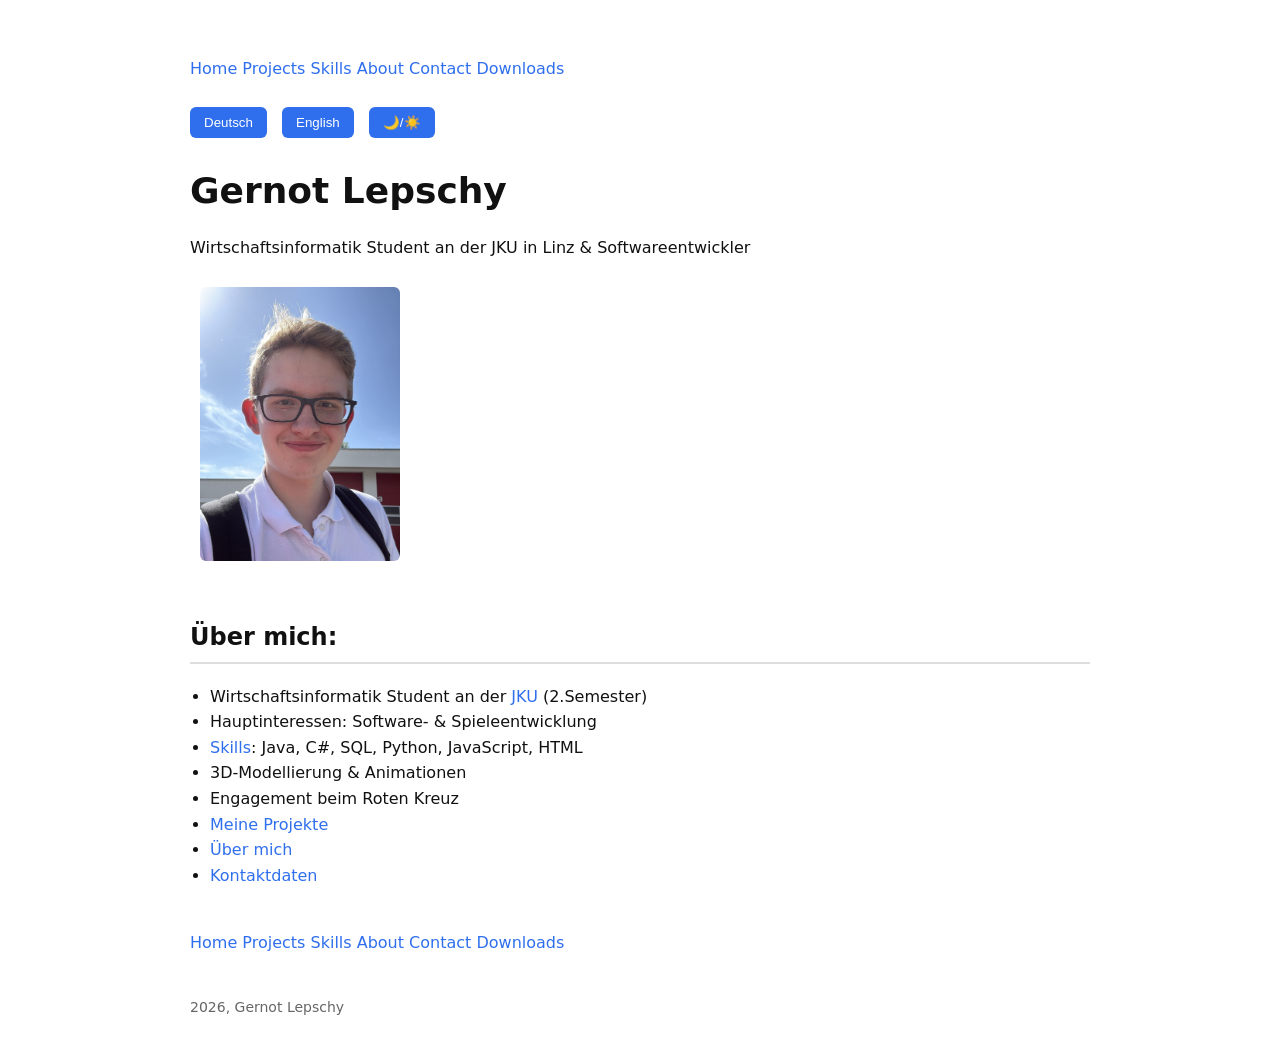
<file: index.html>
<!DOCTYPE html>
<html lang="de">
<head>
<meta charset="UTF-8">
<title>Gernot Lepschy | Software Developer Portfolio</title>
<link rel="stylesheet" href="app.css">
</head>
<body>
    <br><a href="index.html">Home</a>
    <a href ="projects.html">Projects</a>
    <a href ="skills.html">Skills</a>
    <a href ="about.html">About</a>
    <a href ="contact.html">Contact</a>
    <a href ="downloads.html">Downloads</a><br><br>
	<button onclick="setLanguage('de')"> Deutsch </button>
	<button onclick="setLanguage('en')"> English </button>
    <button onclick="toggleDarkMode()">🌙/☀️</button>
    
	<h1 id = "title"></h1>
    <p id = "description"></p>

    <img src="Images/gernot_lepschy_prof.jpg" alt="Gernot Lepschy" width="200">
    <h2 id="about_title"></h2>
    <ul id="about_list"></ul>
    <script src = "script.js"></script>
    <br><a href="index.html">Home</a>
    <a href ="projects.html">Projects</a>
    <a href ="skills.html">Skills</a>
    <a href ="about.html">About</a>
    <a href ="contact.html">Contact</a>
    <a href ="downloads.html">Downloads</a>
	<p>2026, Gernot Lepschy</p>
</body>
</html>
</file>
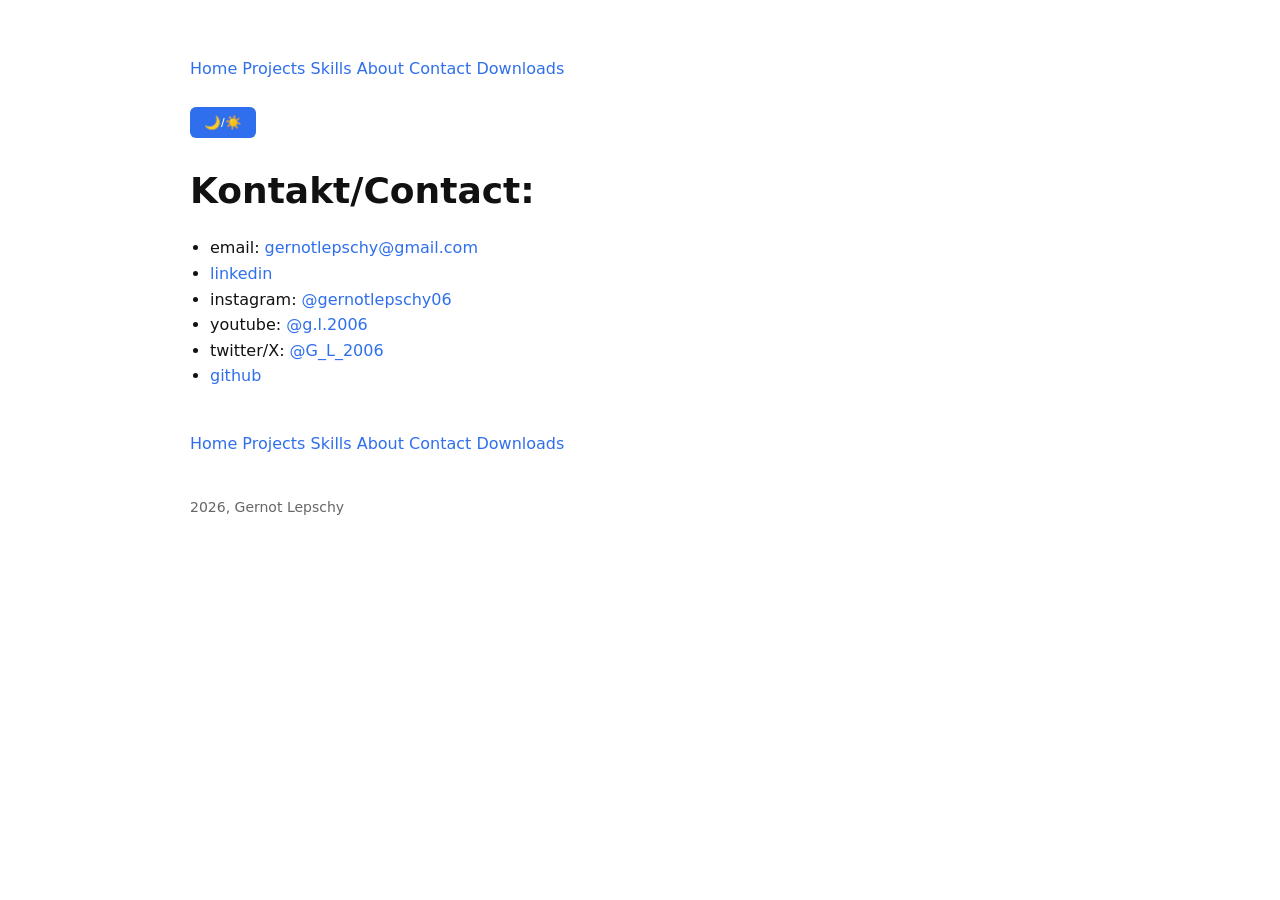
<file: contact.html>
<!DOCTYPE html>
<html lang="de">
<head>
<meta charset="UTF-8">
<title>Projekte</title>
<link rel="stylesheet" href="app.css">
</head>
<body>
    <br><a href="index.html">Home</a>
    <a href ="projects.html">Projects</a>
    <a href ="skills.html">Skills</a>
    <a href ="about.html">About</a>
    <a href ="contact.html">Contact</a>
    <a href ="downloads.html">Downloads</a><br><br>
    <button onclick="toggleDarkMode()">🌙/☀️</button>
    <h1>Kontakt/Contact:</h1>

    <ul>
        <li>email: <a href="mailto:gernotlepschy@gmail.com">gernotlepschy@gmail.com</a></li>
        <li><a href="https://www.linkedin.com/in/gernot-lepschy-0455b2391?utm_source=share&utm_campaign=share_via&utm_content=profile&utm_medium=ios_app">linkedin</a></li>
        <li>instagram: <a href="https://www.instagram.com/gernotlepschy06?igsh=MWtsdXE0cm5qdndtNw%3D%3D&utm_source=qr">@gernotlepschy06</a></li>
        <li>youtube: <a href="https://www.youtube.com/@g.l.2006">@g.l.2006</a></li>
        <li>twitter/X: <a href="https://x.com/g_l_2006?s=11">@G_L_2006</a></li>
        <li><a href="https://github.com/GL2006">github</a></li>
    </ul>

    <br><a href="index.html">Home</a>
    <a href ="projects.html">Projects</a>
    <a href ="skills.html">Skills</a>
    <a href ="about.html">About</a>
    <a href ="contact.html">Contact</a>
    <a href ="downloads.html">Downloads</a>
    <script src = "script.js"></script>
    <p>2026, Gernot Lepschy</p>
</body>
</html>
</file>
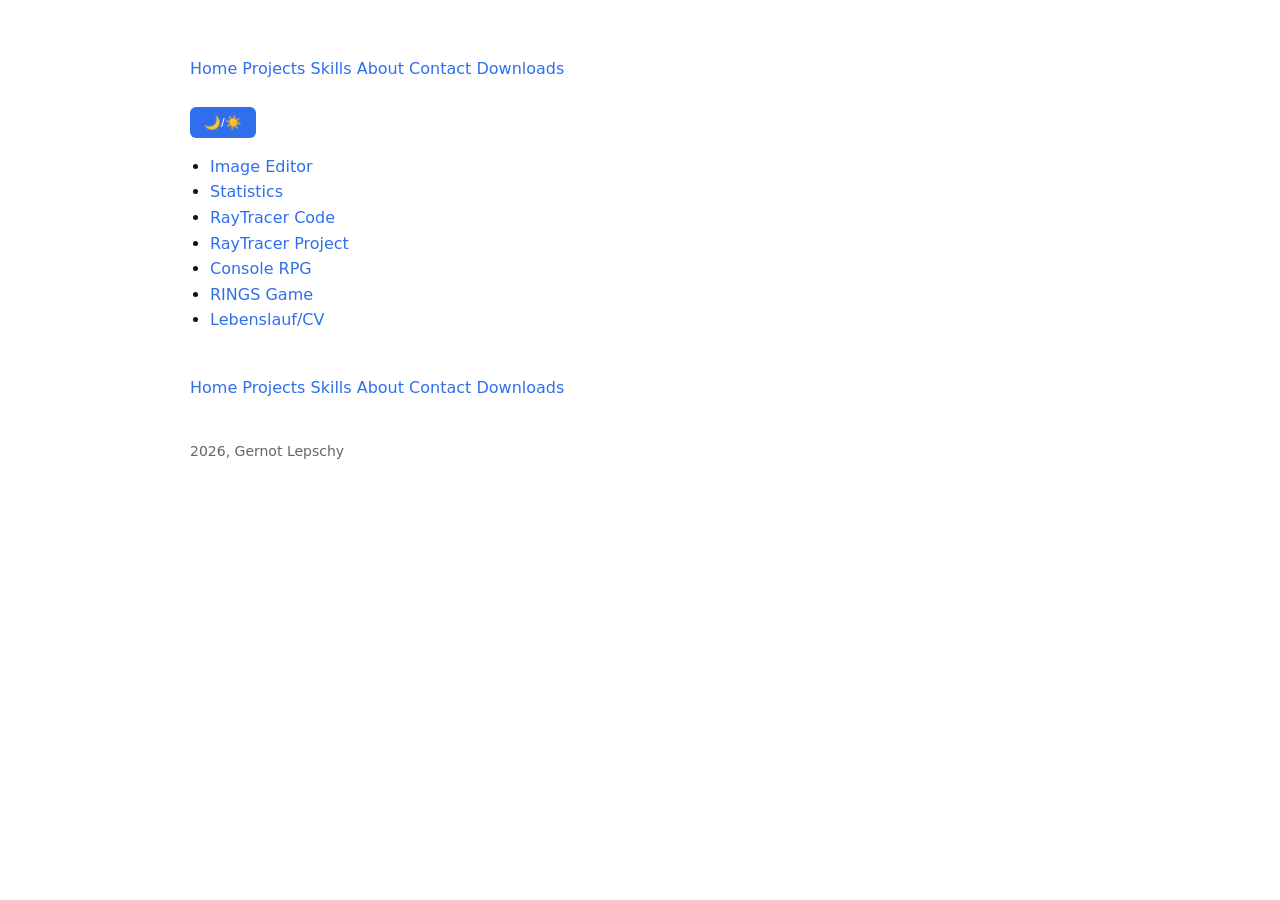
<file: downloads.html>
<!DOCTYPE html>
<html lang="de">
<head>
<meta charset="UTF-8">
<title>Downloads</title>
<link rel="stylesheet" href="app.css">
</head>
<body>
    <br><a href="index.html">Home</a>
    <a href ="projects.html">Projects</a>
    <a href ="skills.html">Skills</a>
    <a href ="about.html">About</a>
    <a href ="contact.html">Contact</a>
    <a href ="downloads.html">Downloads</a><br><br>
    <button onclick="toggleDarkMode()">🌙/☀️</button>

    <ul>
        <li><a href="DownloadableFiles/ImageEditorGernotLepschy.zip">Image Editor</a></li>
        <li><a href="DownloadableFiles/StatisticsProject.zip">Statistics</a></li>
        <li><a href="DownloadableFiles/code.pdf">RayTracer Code</a></li> 
        <li><a href="DownloadableFiles/JavaRayTracerDemo.zip">RayTracer Project</a></li>
        <li><a href="DownloadableFiles/consoleRPG.zip">Console RPG</a></li>
        <li><a href="DownloadableFiles/RINGS.zip">RINGS Game</li>
        <li><a href="DownloadableFiles/Lebenslauf_Gernot_Lepschy_02_2026.pdf">Lebenslauf/CV</a></li>
    </ul>

    <br><a href="index.html">Home</a>
    <a href ="projects.html">Projects</a>
    <a href ="skills.html">Skills</a>
    <a href ="about.html">About</a>
    <a href ="contact.html">Contact</a>
    <a href ="downloads.html">Downloads</a>
    <script src = "script.js"></script>
    <p>2026, Gernot Lepschy</p>
</body>
</html>
</file>
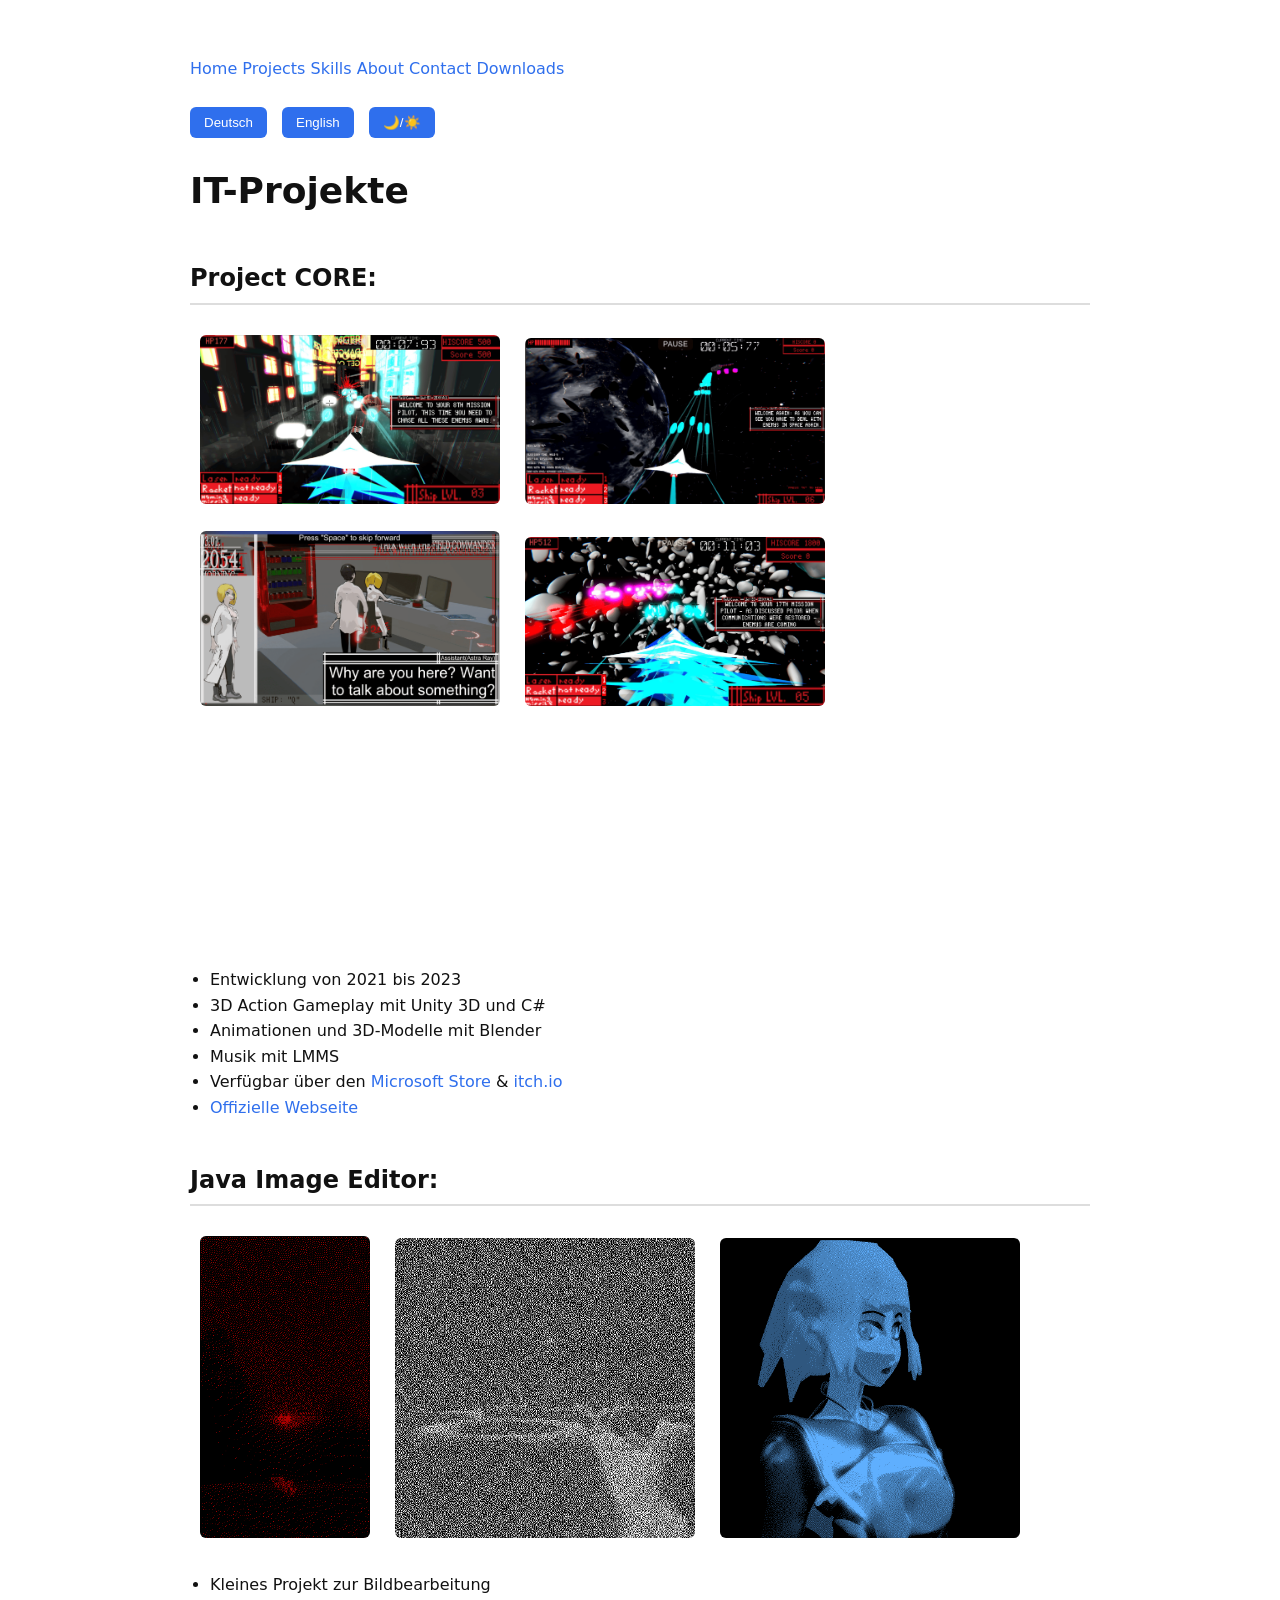
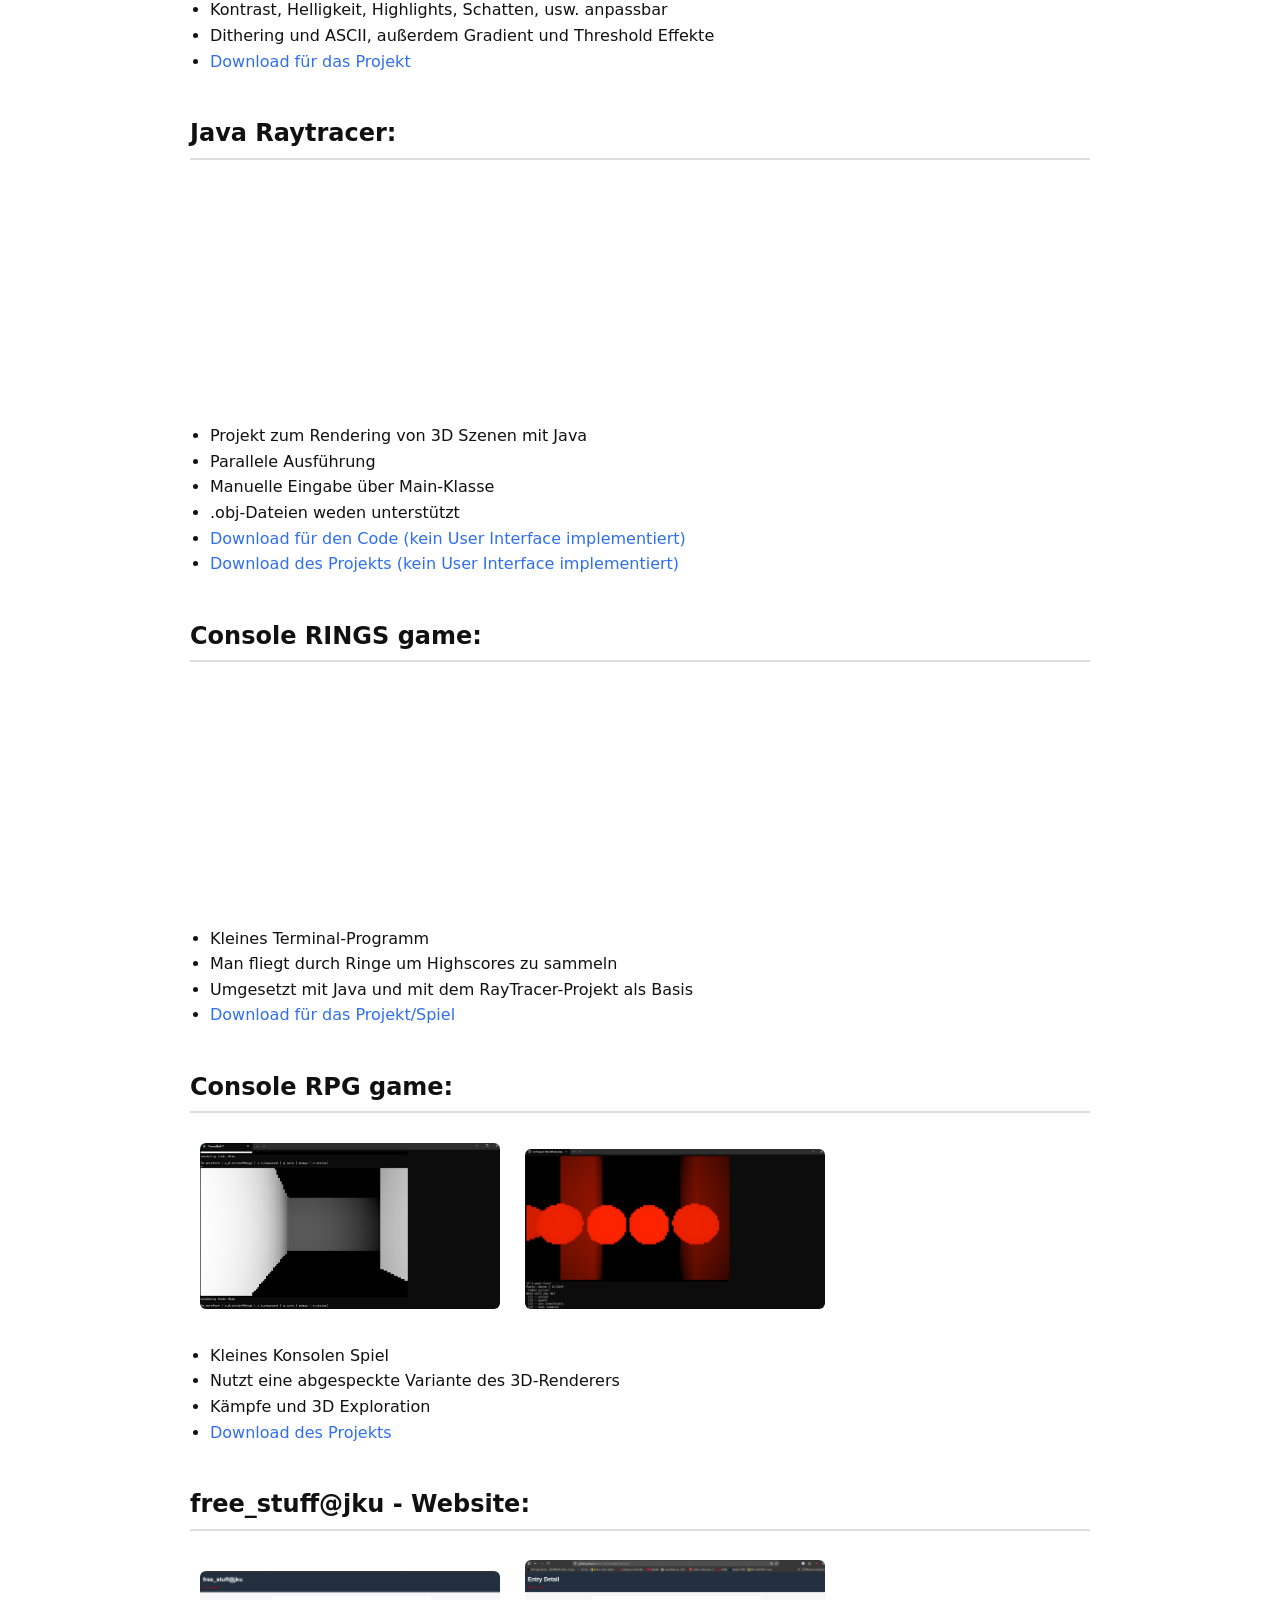
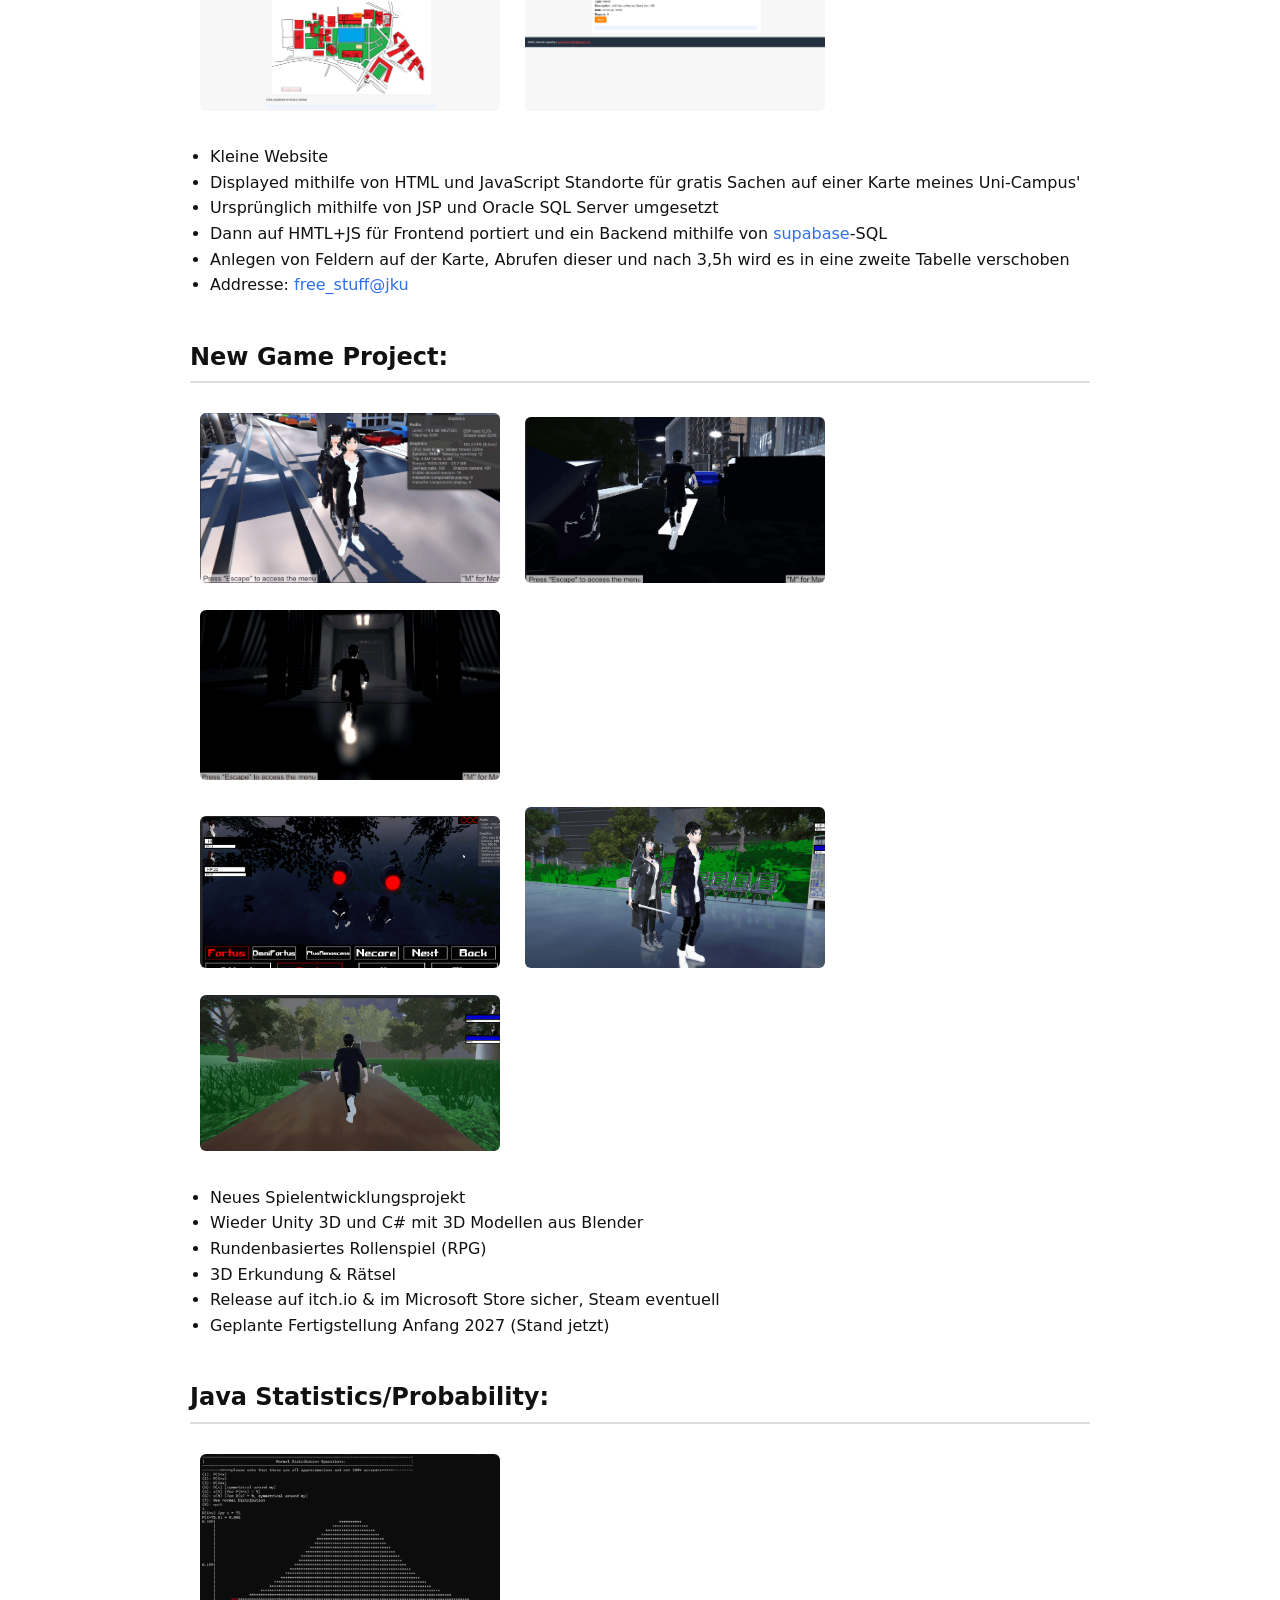
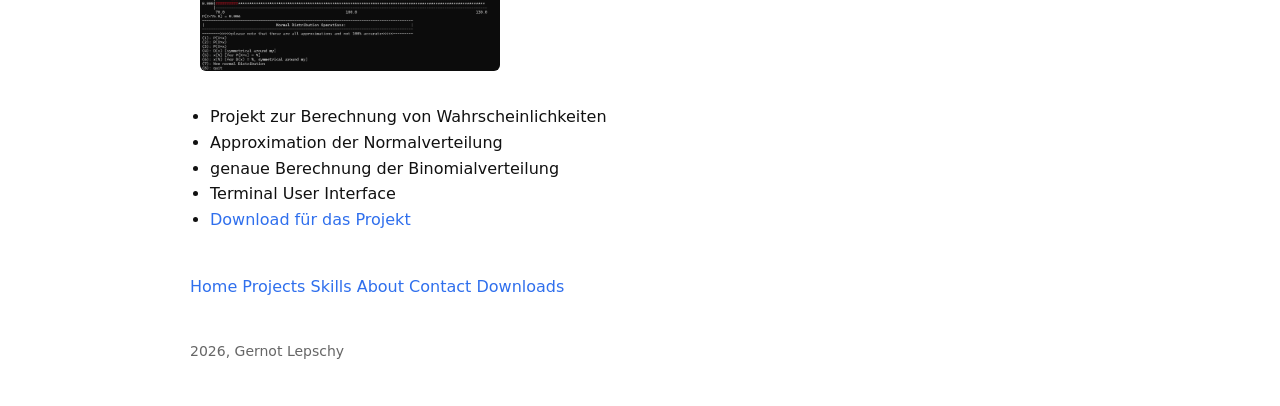
<file: projects.html>
<!DOCTYPE html>
<html lang="de">
<head>
<meta charset="UTF-8">
<title>Projekte</title>
<link rel="stylesheet" href="app.css">
</head>
<body>
    <br><a href="index.html">Home</a>
    <a href ="projects.html">Projects</a>
    <a href ="skills.html">Skills</a>
    <a href ="about.html">About</a>
    <a href ="contact.html">Contact</a>
    <a href ="downloads.html">Downloads</a><br><br>
    <button onclick="setLanguage('de')"> Deutsch </button>
	<button onclick="setLanguage('en')"> English </button>
    <button onclick="toggleDarkMode()">🌙/☀️</button>
    <h1 id = "title"></h1>
    
    <h2>Project CORE:</h2>
    <img src="Images/projectcore01.png" alt="Project CORE 01" width="300">
    <img src="Images/projectcore02.png" alt="Project CORE 02" width="300">
    <br><img src="Images/projectcore03.png" alt="Project CORE 03" width="300">
    <img src="Images/projectcore04.png" alt="Project CORE 04" width="300">
    <iframe width="300" height="200" src="https://www.youtube.com/embed/_anaxm1OTME" title="Project CORE: Type X: Trailer #trailer #projectcore #3d #aesthetic #expansion" frameborder="0" allow="accelerometer; autoplay; clipboard-write; encrypted-media; gyroscope; picture-in-picture; web-share" referrerpolicy="strict-origin-when-cross-origin" allowfullscreen></iframe>
    <ul id = "project_core_list"></ul>

    <h2>Java Image Editor:</h2>
    <img src="Images/editor_example_03.png" alt="Editor Example 01" width="170">
    <img src="Images/editor_example_02.png" alt="Editor Example 02" width="300">
    <img src="Images/editor_example_01.png" alt="Editor Example 03" width="300">
    <ul id = java_img_list></ul>

    <h2>Java Raytracer:</h2>
    <iframe width="300" height="200" src="https://www.youtube.com/embed/R8zgZaekSdc" title="Java RayTracer Demo/Proof of Concept" frameborder="0" allow="accelerometer; autoplay; clipboard-write; encrypted-media; gyroscope; picture-in-picture; web-share" referrerpolicy="strict-origin-when-cross-origin" allowfullscreen></iframe>
    <iframe width="300" height="200" src="https://www.youtube.com/embed/Av6W0ihsx6o" title="Java RayTracer Rotating Buildings" frameborder="0" allow="accelerometer; autoplay; clipboard-write; encrypted-media; gyroscope; picture-in-picture; web-share" referrerpolicy="strict-origin-when-cross-origin" allowfullscreen></iframe>
    <ul id = "java_rt_list"></ul>

	<h2>Console RINGS game:</h2>
	<iframe width="300" height="200" src="https://www.youtube.com/embed/FwhomGwk7mE?si=OSBMcRSReNUgcA07" title="YouTube video player" frameborder="0" allow="accelerometer; autoplay; clipboard-write; encrypted-media; gyroscope; picture-in-picture; web-share" referrerpolicy="strict-origin-when-cross-origin" allowfullscreen></iframe>
	<ul id = "rings_list"></ul>
	
	<h2>Console RPG game:</h2>
	<img src="Images/crpgscreenshot.png" alt="Console RPG Screenshot I" width="300">
	<img src="Images/cscreenII.png" alt="Console RPG Screenshot II" width="300">
    <ul id = "java_crpg_list"></ul>

	<h2>free_stuff@jku - Website:</h2>
	<img src="Images/freescreenI.png" alt="Free Stuff Screenshot I" width="300">
	<img src="Images/freescreenII.png" alt="Free Stuff Screenshot II" width="300">
    <ul id = "free_list"></ul>
    
    <h2>New Game Project:</h2>
    <img src="Images/urpg_screen_01.png" alt="New Game Screenshot 01" width="300">
    <img src="Images/urpg_screen_02.png" alt="New Game Screenshot 02" width="300">
    <img src="Images/urpg_screen_03.png" alt="New Game Screenshot 03" width="300">
    <br><img src="Images/urpg_screen_04.png" alt="New Game Screenshot 04" width="300">
    <img src="Images/urpg_screen_05.png" alt="New Game Screenshot 05" width="300">
    <img src="Images/urpg_screen_06.png" alt="New Game Screenshot 06" width="300">
    <ul id = "urpg_list"></ul>

    <h2>Java Statistics/Probability:</h2>
    <img src = "Images/Stat.png" alt = "Statistics Program" width="300">
    <ul id = "java_stat_list"></ul>


    <br><a href="index.html">Home</a>
    <a href ="projects.html">Projects</a>
    <a href ="skills.html">Skills</a>
    <a href ="about.html">About</a>
    <a href ="contact.html">Contact</a>
    <a href ="downloads.html">Downloads</a>
    <script src = "project_script.js"></script>
    <p>2026, Gernot Lepschy</p>
</body>
</html>
</file>
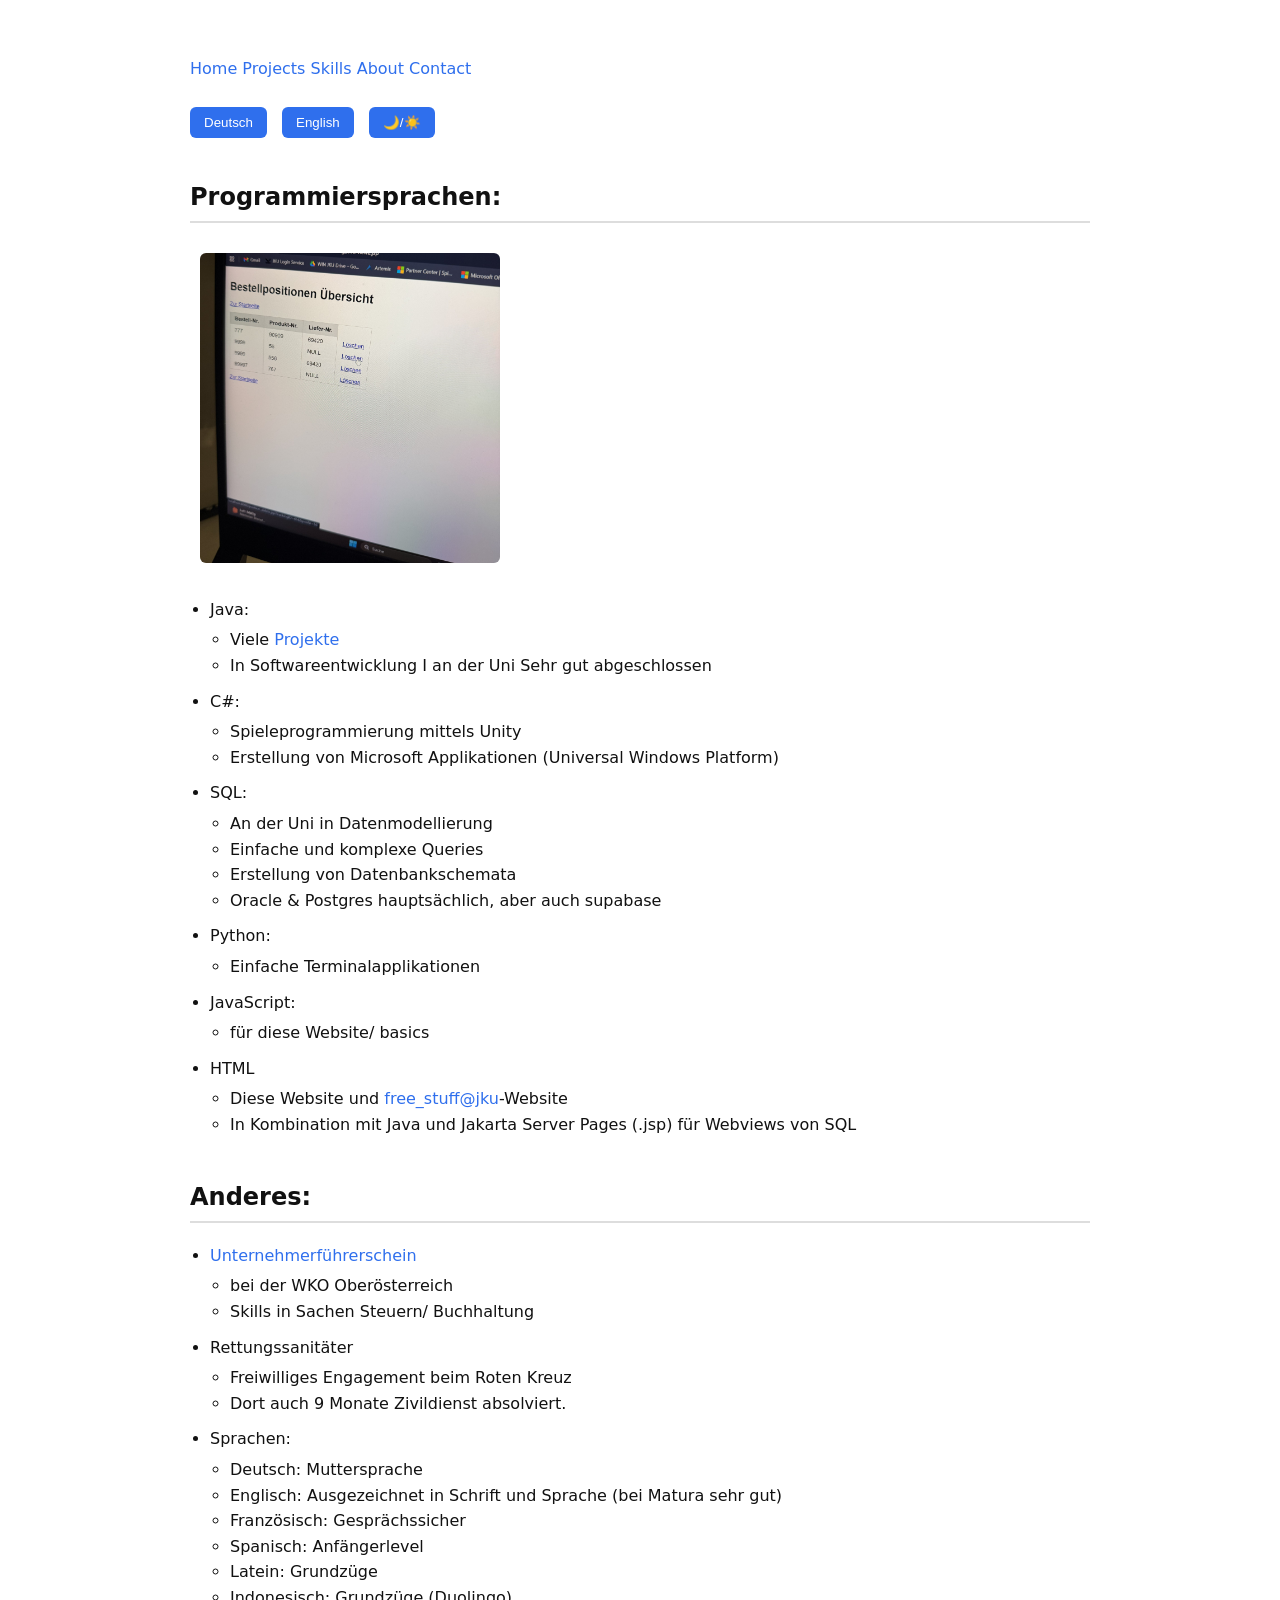
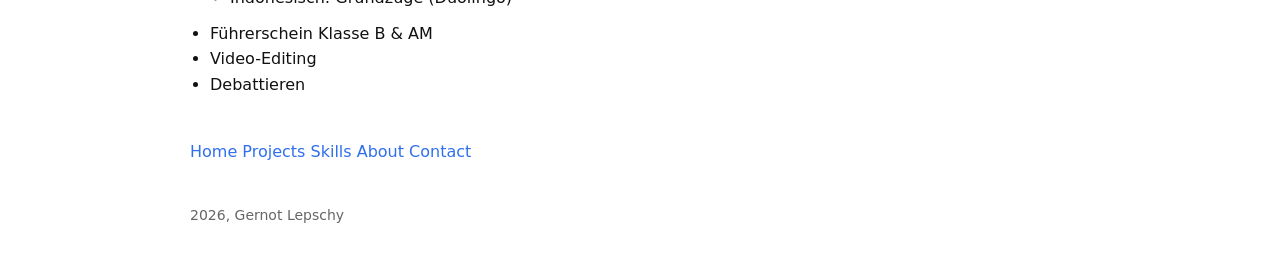
<file: skills.html>
<!DOCTYPE html>
<html lang="de">
<head>
<meta charset="UTF-8">
<title>Projekte</title>
<link rel="stylesheet" href="app.css">
</head>
<body>
    <br><a href="index.html">Home</a>
    <a href ="projects.html">Projects</a>
    <a href ="skills.html">Skills</a>
    <a href ="about.html">About</a>
    <a href ="contact.html">Contact</a><br><br>
    <button onclick="setLanguage('de')"> Deutsch </button>
	<button onclick="setLanguage('en')"> English </button>
    <button onclick="toggleDarkMode()">🌙/☀️</button>

    <h1 id = "title"></h1>

    <h2 id = "prog_title"></h2>
    <img src = "Images/DM.jpg" alt = "Datenbankprojekt" width="300">
    <ul id = "prog_list"></ul>

    <h2 id = "others_title"></h2>
    <ul id = "others_list"></ul>

    <br><a href="index.html">Home</a>
    <a href ="projects.html">Projects</a>
    <a href ="skills.html">Skills</a>
    <a href ="about.html">About</a>
    <a href ="contact.html">Contact</a>
    <script src = "skills_script.js"></script>
    <p>2026, Gernot Lepschy</p>
</body>
</html>
</file>
<file: app.css>
:root{
    --bg-color: #ffffff;
    --text-color: #111111;
    --card-color: #f4f6f8;
}

.darkmode{
    --bg-color: #121212;
    --text-color: #e4e4e4;
    --card-color: #1e1e1e;
}

body{
    background-color: var(--bg-color);
    color: var(--text-color);
    font-family: system-ui, -apple-system,BlinkMacSystemFont, "Segoe UI", Arial, sans-serif;
    max-width: 900px;
    margin: auto;
    padding: 30px;
    line-height: 1.6;
}
nav{
    margin-bottom: 30px;
}

nav a{
    margin-right: 20px;
    font-weight: 500;
}
.container{
    background-color: var(--card-color);
}

h1{
    font-size: 36px;
    margin-bottom: 10px;
}

h2{
    margin-top: 40px;
    border-bottom: 2px solid #ddd;
    padding-bottom: 5px;
}

h3{
    margin-top: 25px;
}


button{
    padding: 8px 14px;
    margin-right: 10px;
    border: none;
    background-color: #2f6fed;
    color: white;
    border-radius: 6px;
    cursor: pointer;
}

button:hover{
    background-color: #1d4fb8;
    transform: scale(1.05);
}
a{
    color: #2f6fed;
    text-decoration: none;
}

a:hover{
    opacity: 0.7;
    text-decoration: underline;
}

ul{
    padding-left: 20px;
}

ul ul{
    margin-top: 5px;
    margin-bottom: 10px;
}


img{
    margin: 10px;
    border-radius: 6px;
    transition: transform 0.2s;
    cursor: pointer;
}

img:hover{
    transform: scale(1.2);
}


iframe{
    border-radius: 8px;
    margin-bottom: 20px;
}
iframe:hover{
    transform: scale(1.2);
}

p:last-child{
    margin-top: 40px;
    font-size: 14px;
    color: #666;
}
</file>
